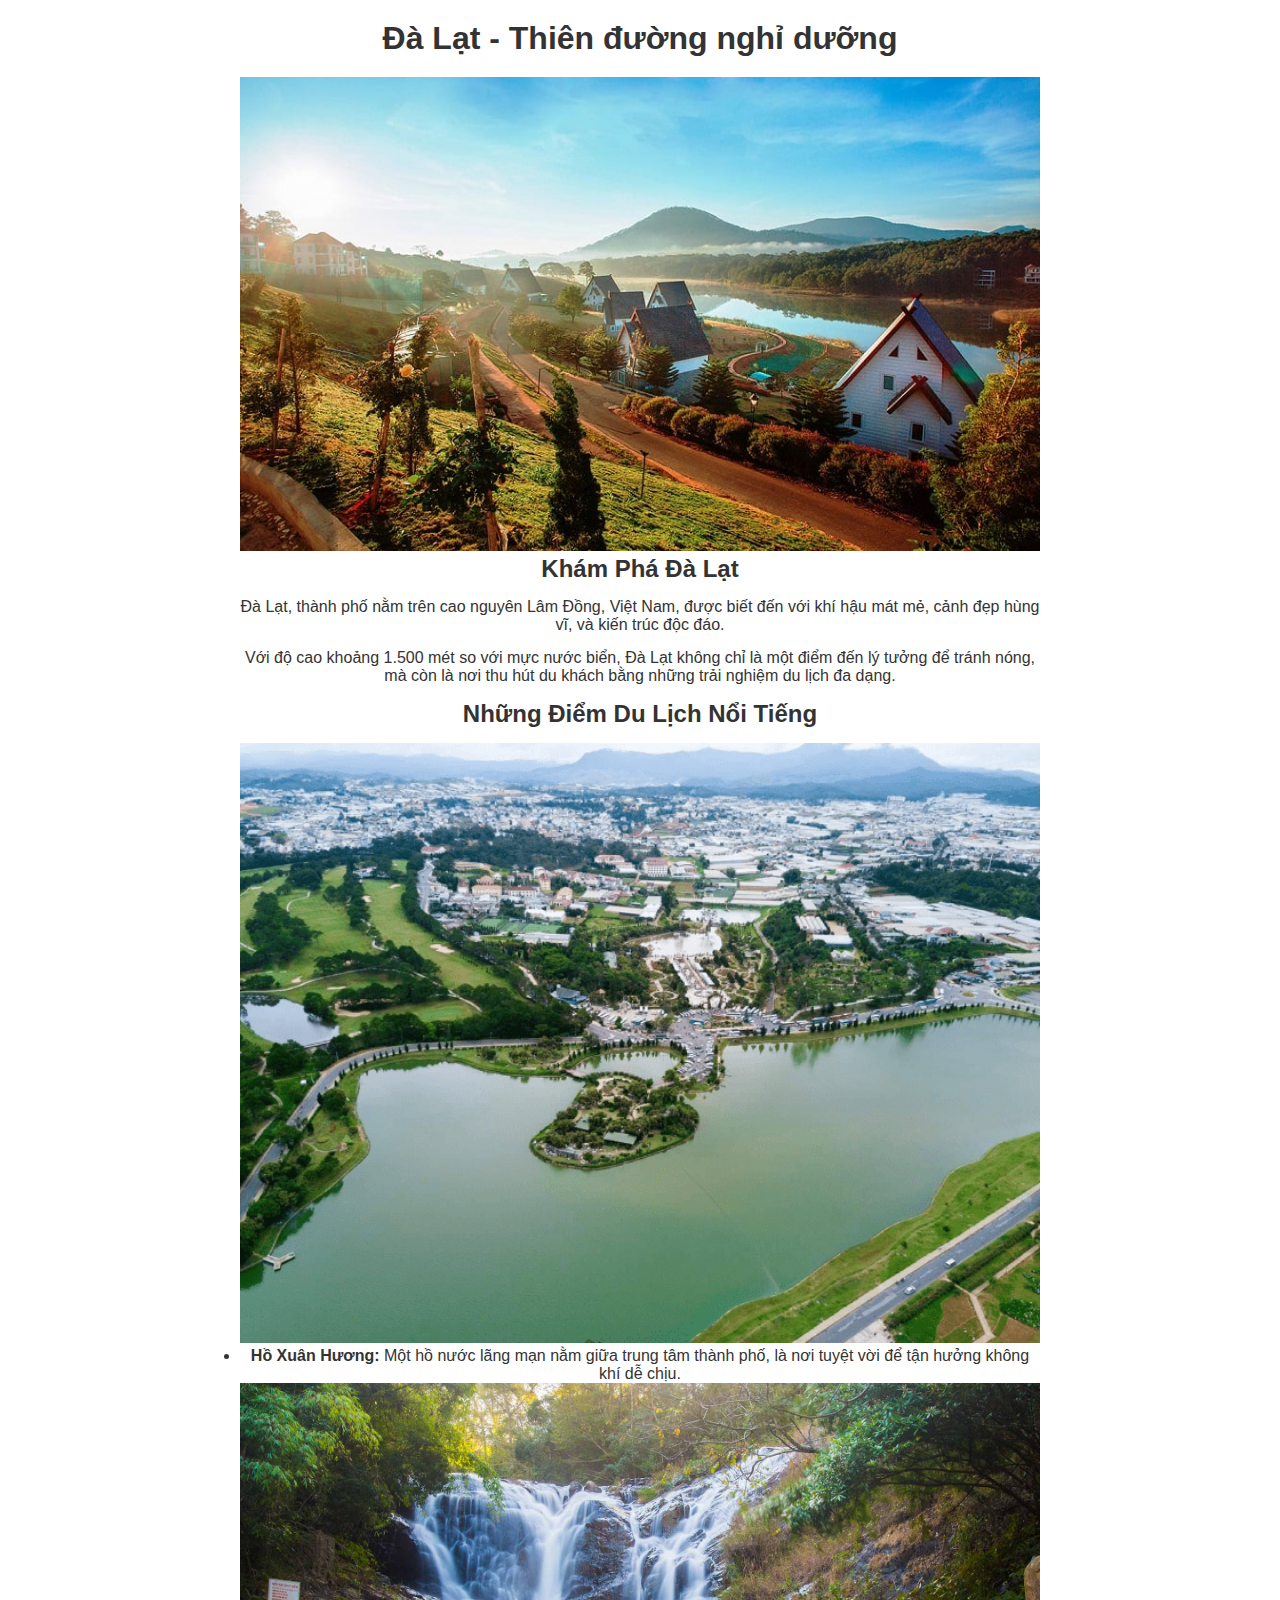
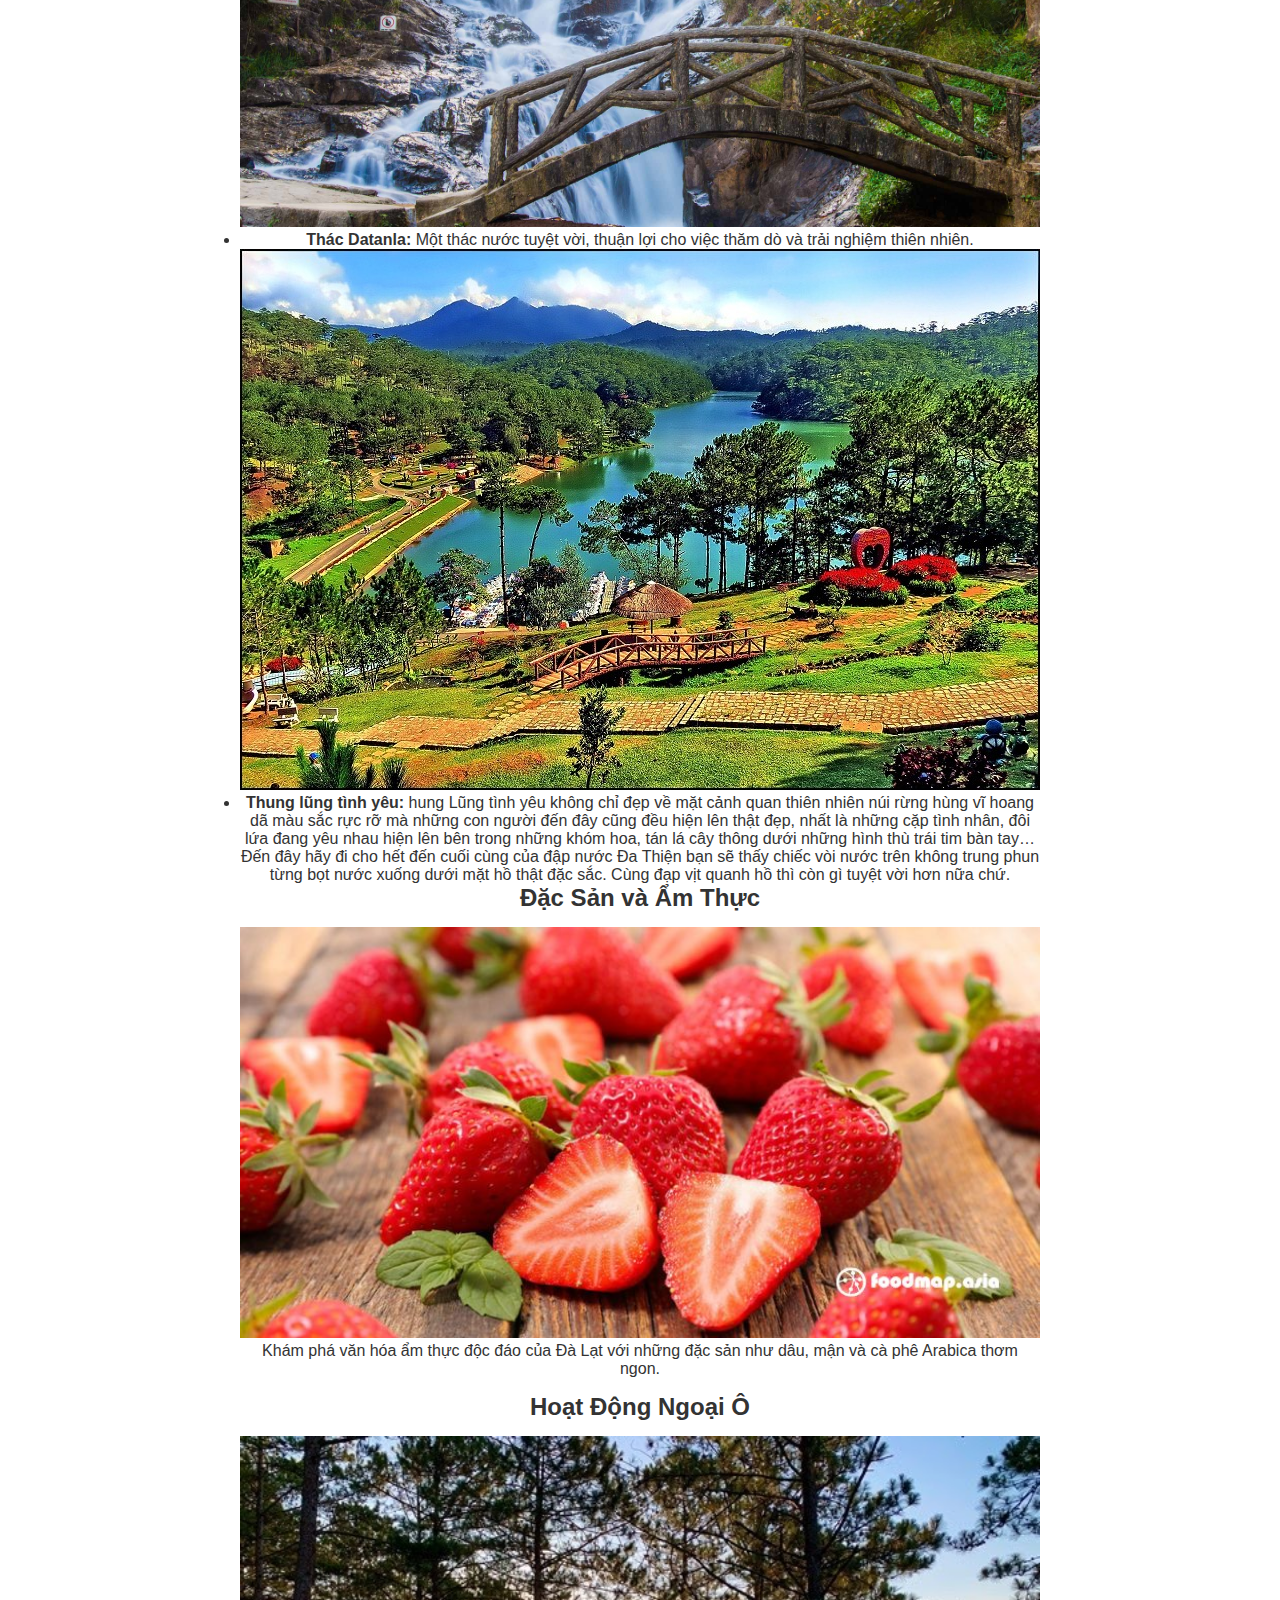
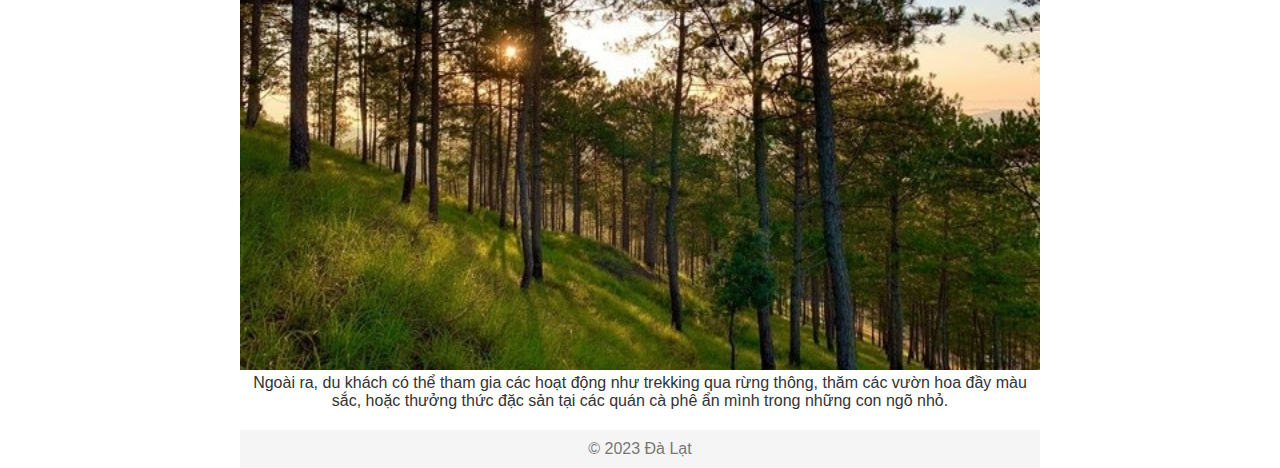
<file: DaLat/dalat.html>
<!DOCTYPE html>
<html lang="vi">

<head>
    <meta charset="UTF-8">
    <meta name="viewport" content="width=device-width, initial-scale=1.0">
    <title>Đà Lạt - Thiên đường nghỉ dưỡng</title>
    <link rel="stylesheet" href="anhDaLat/dalat.css">
</head>

<body>

    <header>
        <h1>Đà Lạt - Thiên đường nghỉ dưỡng</h1>
    </header>

    <section>
        <img src="anhDaLat/dalat1.jpg" alt="Đà Lạt">
        <h2>Khám Phá Đà Lạt</h2>
        <p>Đà Lạt, thành phố nằm trên cao nguyên Lâm Đồng, Việt Nam, được biết đến với khí hậu mát mẻ, cảnh đẹp hùng vĩ, và kiến trúc độc đáo.</p>
        <p>Với độ cao khoảng 1.500 mét so với mực nước biển, Đà Lạt không chỉ là một điểm đến lý tưởng để tránh nóng, mà còn là nơi thu hút du khách bằng những trải nghiệm du lịch đa dạng.</p>

        <h2>Những Điểm Du Lịch Nổi Tiếng</h2>
        <ul>
            <img src="anhDaLat/hoXuanHuong.jpg" alt="Đà Lạt">
            <li><strong>Hồ Xuân Hương:</strong> Một hồ nước lãng mạn nằm giữa trung tâm thành phố, là nơi tuyệt vời để tận hưởng không khí dễ chịu.</li>
            <img src="anhDaLat/thac-datanla-da-lat.jpg" alt="Đà Lạt">
            <li><strong>Thác Datanla:</strong> Một thác nước tuyệt vời, thuận lợi cho việc thăm dò và trải nghiệm thiên nhiên.</li>
            <img src="anhDaLat/thung-lung-vang-3.jpg" alt="Đà Lạt">
            <li><strong>Thung lũng tình yêu:</strong> hung Lũng tình yêu không chỉ đẹp về mặt cảnh quan thiên nhiên núi rừng hùng vĩ hoang dã màu sắc rực rỡ mà những con người đến đây cũng đều hiện lên thật đẹp, nhất là những cặp tình nhân, đôi lứa đang yêu nhau hiện lên bên trong những khóm hoa, tán lá cây thông dưới những hình thù trái tim bàn tay… Đến đây hãy đi cho hết đến cuối cùng của đập nước Đa Thiện bạn sẽ thấy chiếc vòi nước trên không trung phun từng bọt nước xuống dưới mặt hồ thật đặc sắc. Cùng đạp vịt quanh hồ thì còn gì tuyệt vời hơn nữa chứ.</li>
        </ul>
        <h2>Đặc Sản và Ẩm Thực</h2>
        <img src="anhDaLat/dalat2.jpg" alt="Đà Lạt">
        <p>Khám phá văn hóa ẩm thực độc đáo của Đà Lạt với những đặc sản như dâu, mận và cà phê Arabica thơm ngon.</p>
        <h2>Hoạt Động Ngoại Ô</h2>
        <img src="anhDaLat/rungthong.jpg" alt="Đà Lạt">
        <p>Ngoài ra, du khách có thể tham gia các hoạt động như trekking qua rừng thông, thăm các vườn hoa đầy màu sắc, hoặc thưởng thức đặc sản tại các quán cà phê ẩn mình trong những con ngõ nhỏ.</p>

    </section>

    <footer>
        <p>&copy; 2023 Đà Lạt</p>
    </footer>

</body>

</html>
</file>
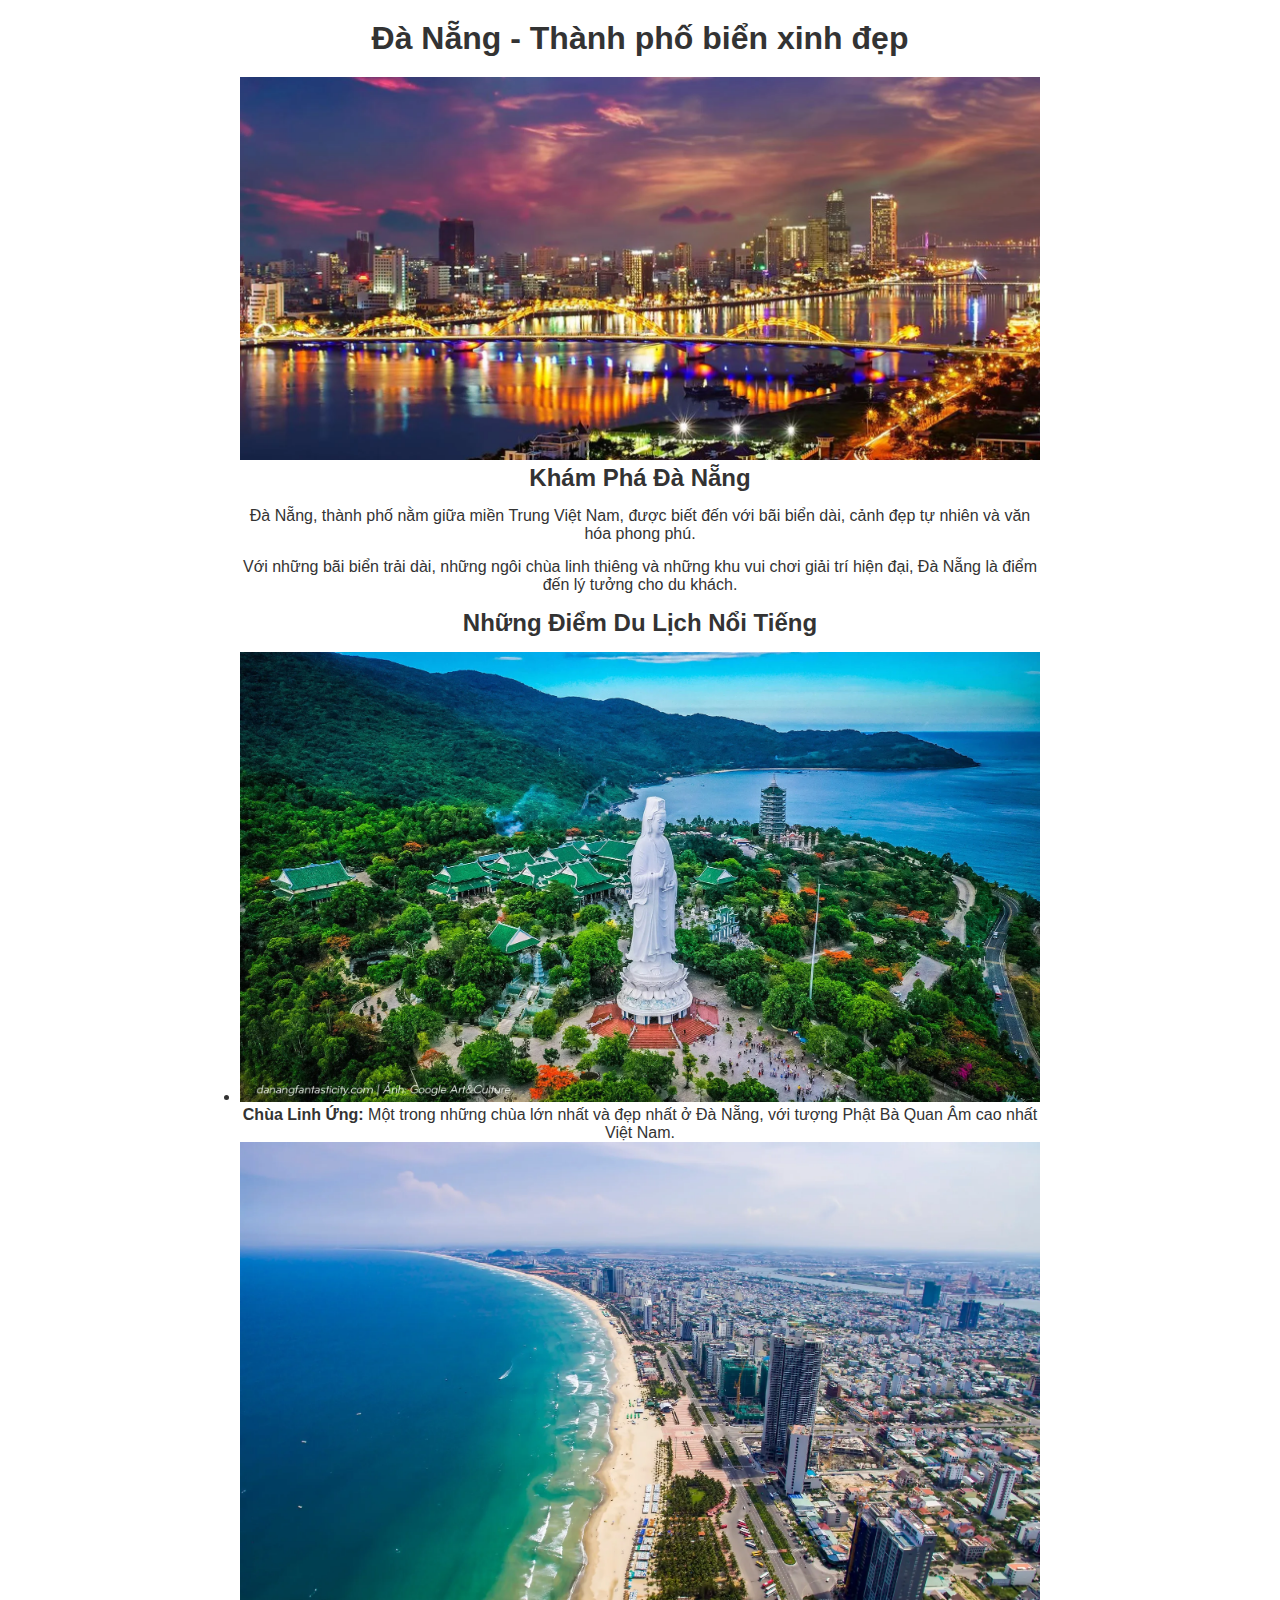
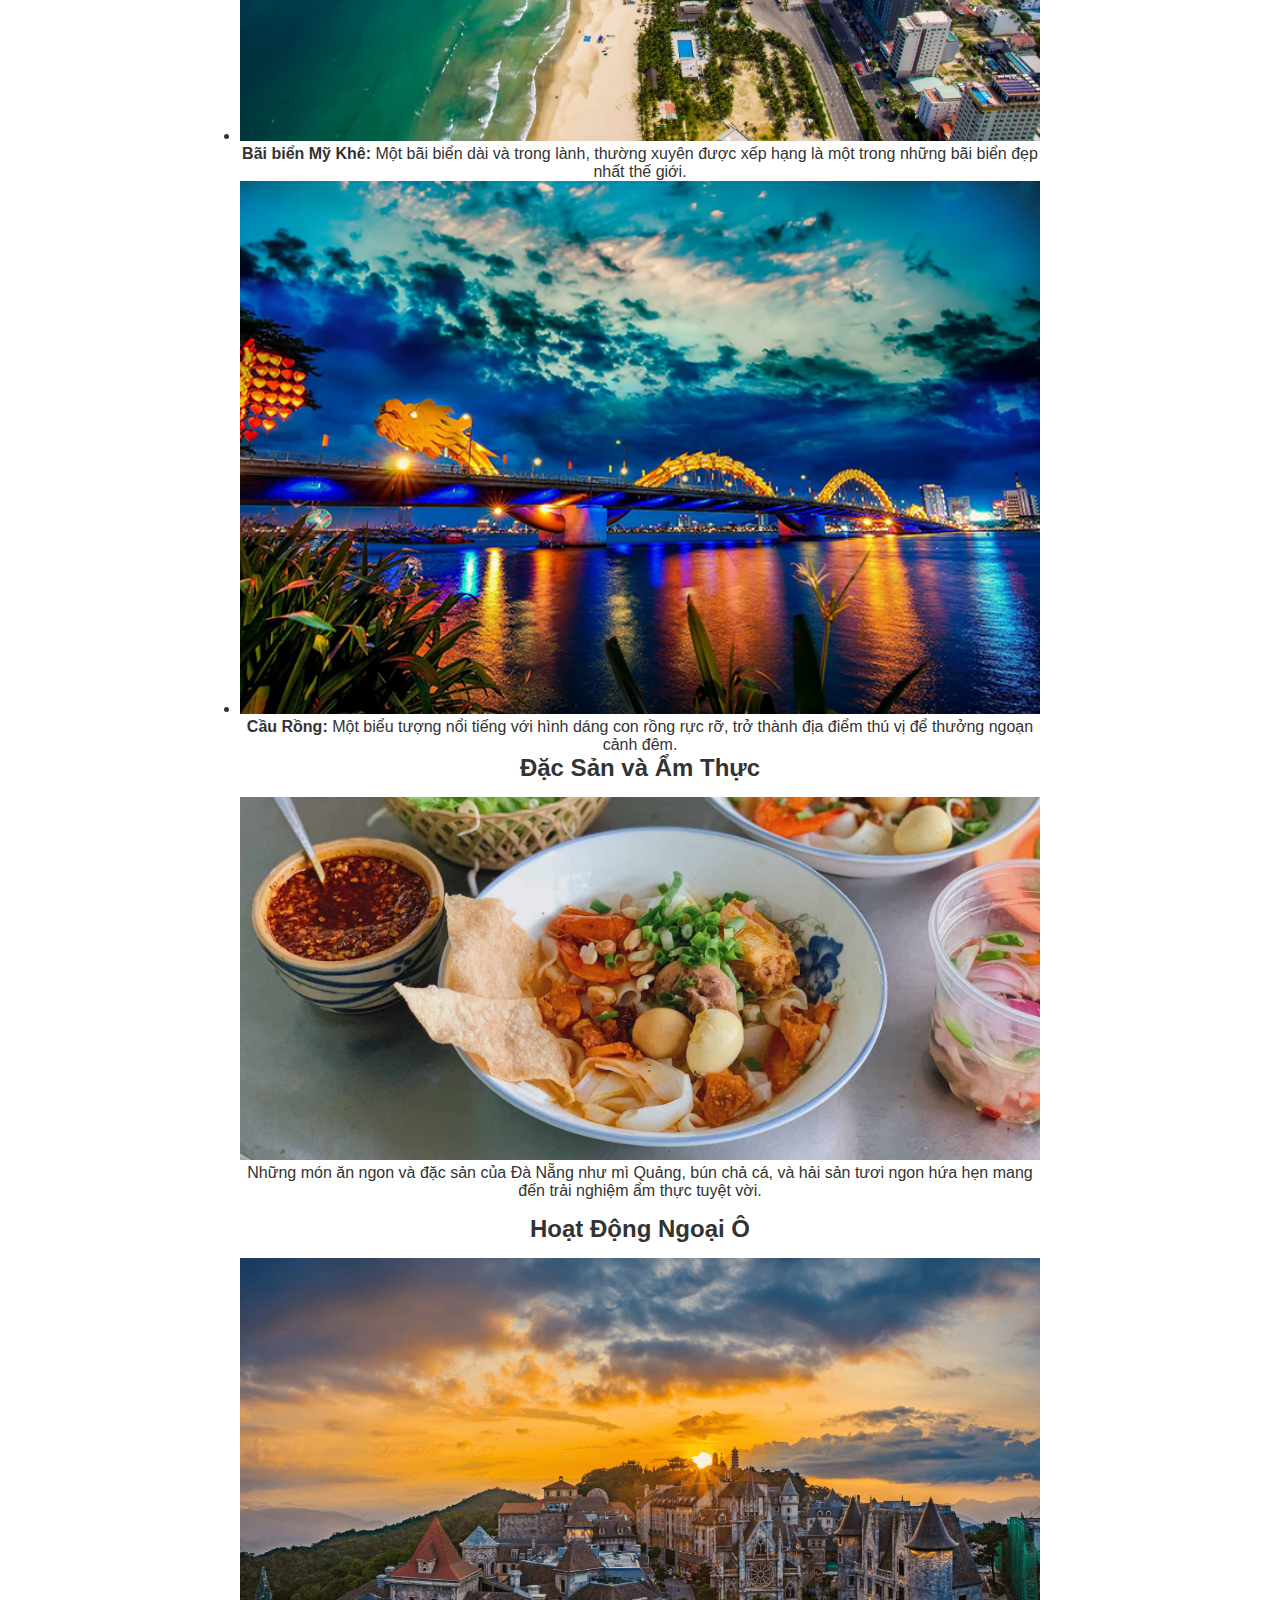
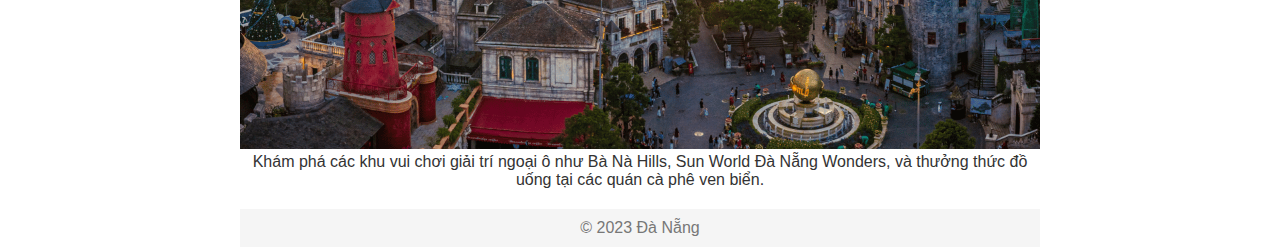
<file: DaNang/DaNang.html>
<!DOCTYPE html>
<html lang="vi">

<head>
    <meta charset="UTF-8">
    <meta name="viewport" content="width=device-width, initial-scale=1.0">
    <title>Đà Nẵng - Thành phố biển xinh đẹp</title>
    <link rel="stylesheet" href="anhDaNang/DaNang.css">
</head>

<body>

    <header>
        <h1>Đà Nẵng - Thành phố biển xinh đẹp</h1>
    </header>

    <section>
        <img src="anhDaNang/danang1.jpg" alt="Đà Nẵng">
        <h2>Khám Phá Đà Nẵng</h2>
        <p>Đà Nẵng, thành phố nằm giữa miền Trung Việt Nam, được biết đến với bãi biển dài, cảnh đẹp tự nhiên và văn hóa phong phú.</p>
        <p>Với những bãi biển trải dài, những ngôi chùa linh thiêng và những khu vui chơi giải trí hiện đại, Đà Nẵng là điểm đến lý tưởng cho du khách.</p>

        <h2>Những Điểm Du Lịch Nổi Tiếng</h2>
        <ul>
            <li><img src="anhDaNang/danang2.jpg" alt="Đà Nẵng"><strong>Chùa Linh Ứng:</strong> Một trong những chùa lớn nhất và đẹp nhất ở Đà Nẵng, với tượng Phật Bà Quan Âm cao nhất Việt Nam.</li>
            <li><img src="anhDaNang/danang3.jpg" alt="Đà Nẵng"><strong>Bãi biển Mỹ Khê:</strong> Một bãi biển dài và trong lành, thường xuyên được xếp hạng là một trong những bãi biển đẹp nhất thế giới.</li>
            <li><img src="anhDaNang/danang4.jpg" alt="Đà Nẵng"><strong>Cầu Rồng:</strong> Một biểu tượng nổi tiếng với hình dáng con rồng rực rỡ, trở thành địa điểm thú vị để thưởng ngoạn cảnh đêm.</li>
        </ul>
        <h2>Đặc Sản và Ẩm Thực</h2>
        <img src="anhDaNang/danang5.jpg" alt="Đà Nẵng">
        <p>Những món ăn ngon và đặc sản của Đà Nẵng như mì Quảng, bún chả cá, và hải sản tươi ngon hứa hẹn mang đến trải nghiệm ẩm thực tuyệt vời.</p>
        <h2>Hoạt Động Ngoại Ô</h2>
        <img src="anhDaNang/danang6.jpg" alt="Đà Nẵng">
        <p>Khám phá các khu vui chơi giải trí ngoại ô như Bà Nà Hills, Sun World Đà Nẵng Wonders, và thưởng thức đồ uống tại các quán cà phê ven biển.</p>

    </section>

    <footer>
        <p>&copy; 2023 Đà Nẵng</p>
    </footer>

</body>

</html>
</file>
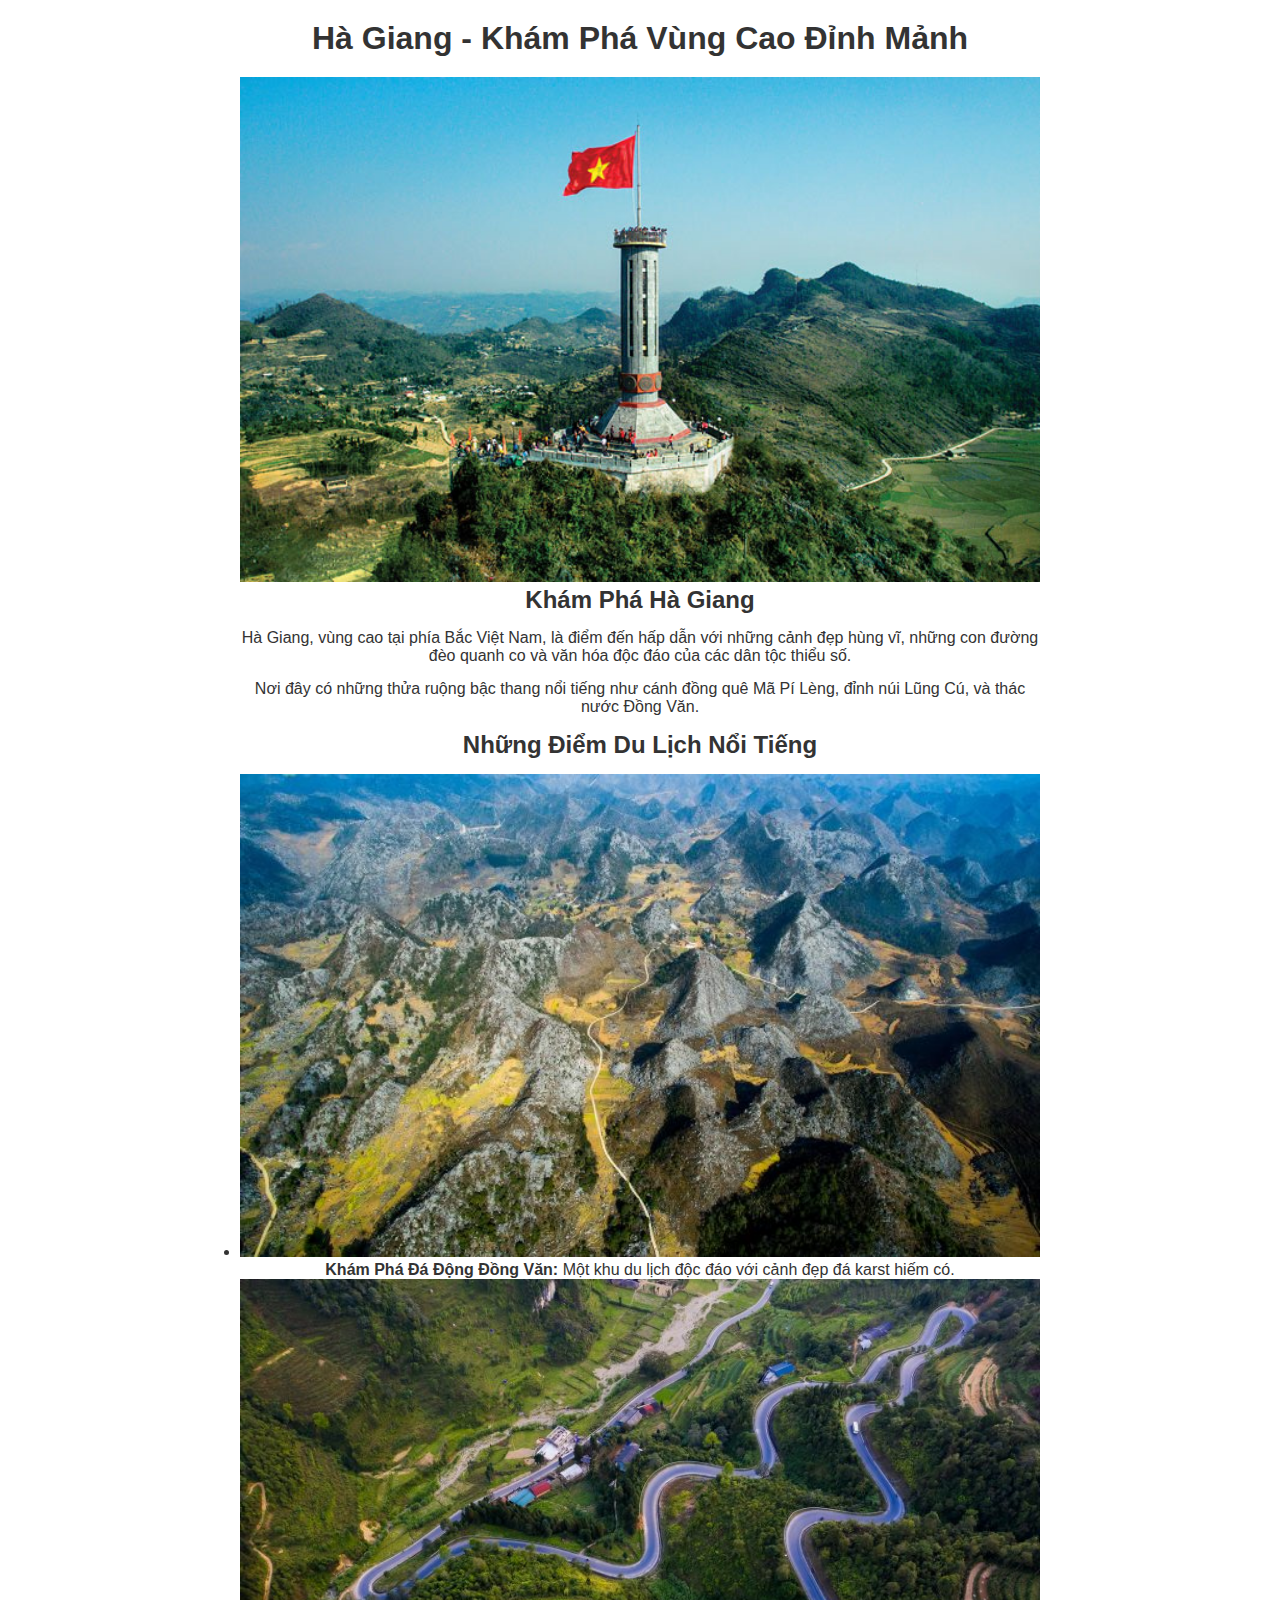
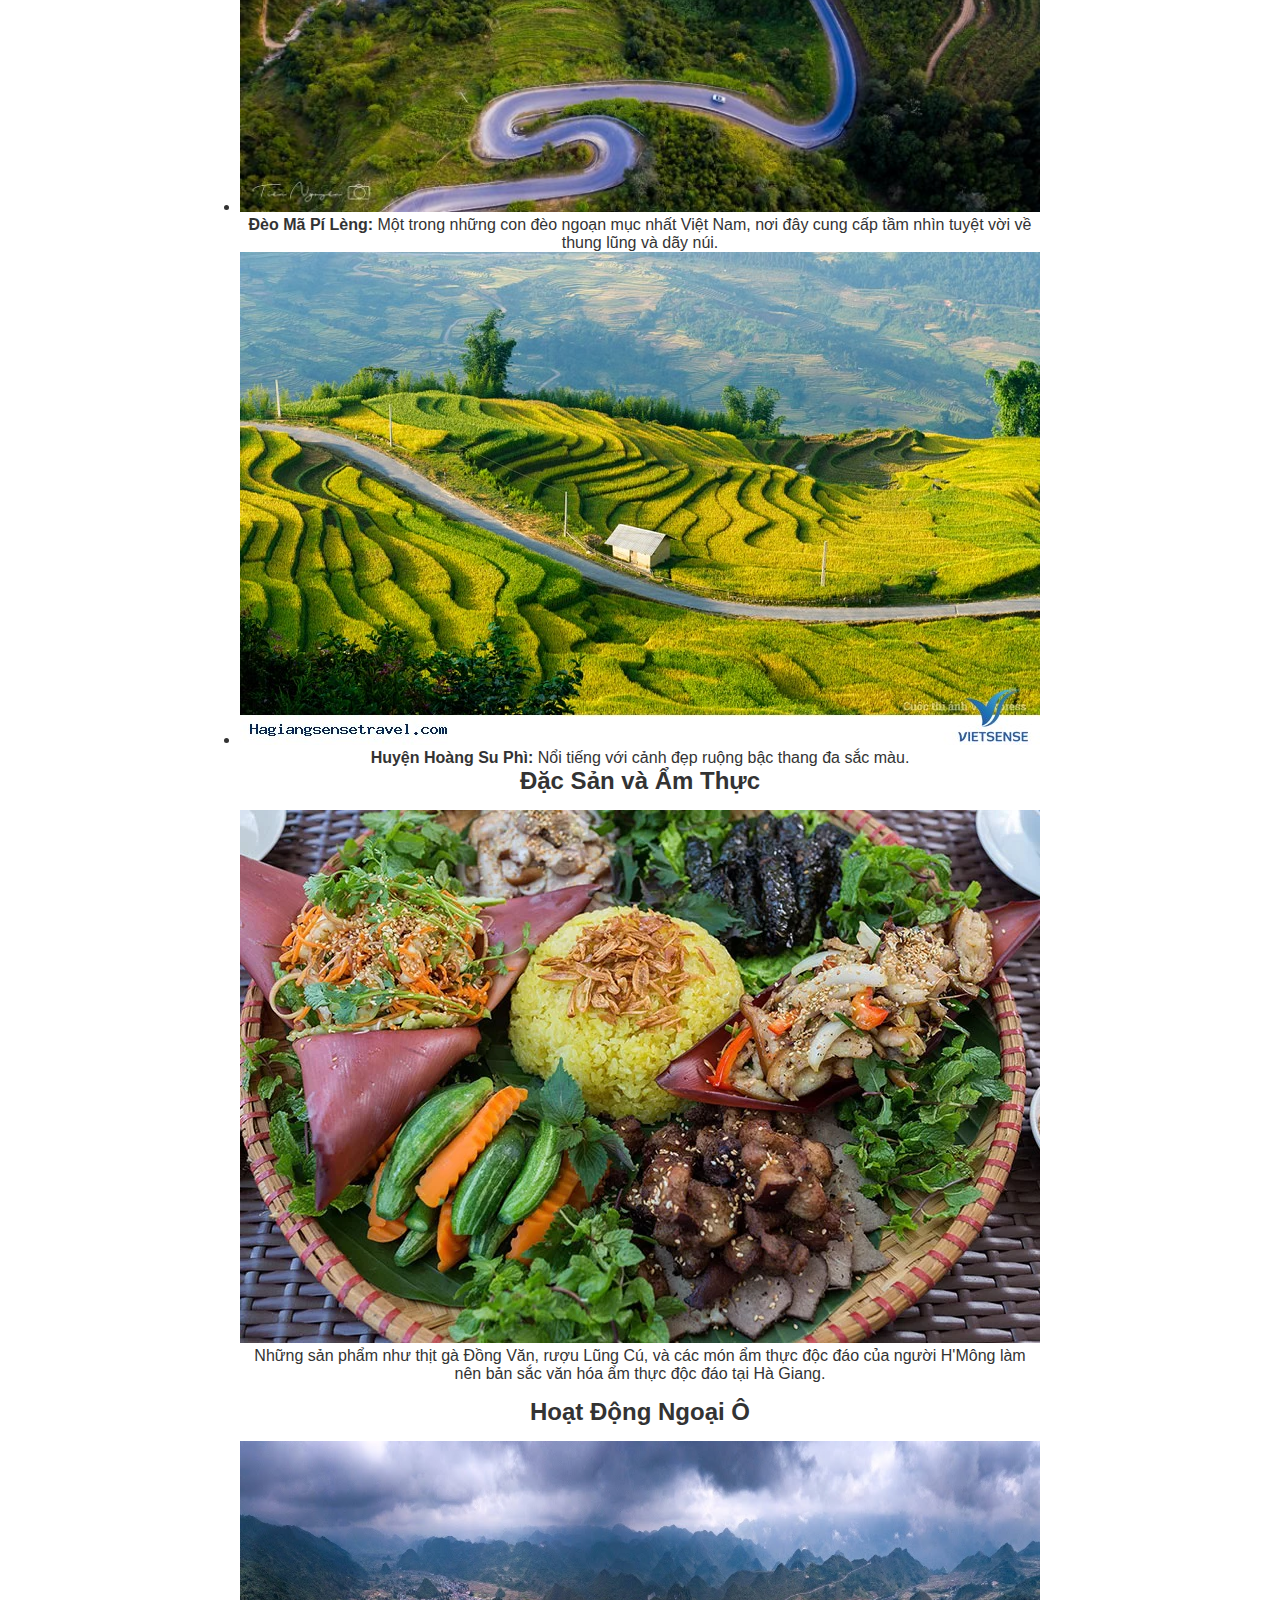
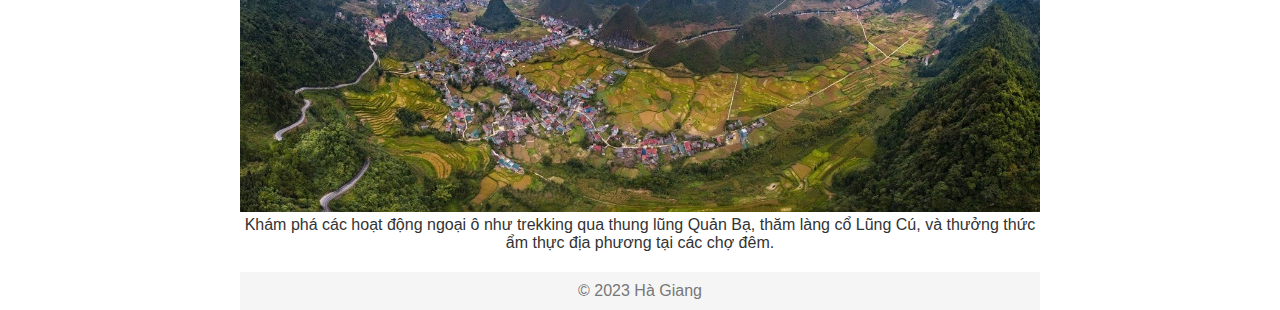
<file: HaGiang/HaGiang.html>
<!DOCTYPE html>
<html lang="vi">

<head>
    <meta charset="UTF-8">
    <meta name="viewport" content="width=device-width, initial-scale=1.0">
    <title>Hà Giang - Khám Phá Vùng Cao Đỉnh Mảnh</title>
    <link rel="stylesheet" href="anhHaGiang/HaGiang.css">
</head>

<body>

    <header>
        <h1>Hà Giang - Khám Phá Vùng Cao Đỉnh Mảnh</h1>
    </header>

    <section>
        <img src="anhHaGiang/hg1.jpg" alt="Hà Giang">
        <h2>Khám Phá Hà Giang</h2>
        <p>Hà Giang, vùng cao tại phía Bắc Việt Nam, là điểm đến hấp dẫn với những cảnh đẹp hùng vĩ, những con đường đèo quanh co và văn hóa độc đáo của các dân tộc thiểu số.</p>
        <p>Nơi đây có những thửa ruộng bậc thang nổi tiếng như cánh đồng quê Mã Pí Lèng, đỉnh núi Lũng Cú, và thác nước Đồng Văn.</p>

        <h2>Những Điểm Du Lịch Nổi Tiếng</h2>
        <ul>
            <li><img src="anhHaGiang/hg2.jpg" alt="Hà Giang"><strong>Khám Phá Đá Động Đồng Văn:</strong> Một khu du lịch độc đáo với cảnh đẹp đá karst hiếm có.</li>
            <li><img src="anhHaGiang/hg3.jpg" alt="Hà Giang"><strong>Đèo Mã Pí Lèng:</strong> Một trong những con đèo ngoạn mục nhất Việt Nam, nơi đây cung cấp tầm nhìn tuyệt vời về thung lũng và dãy núi.</li>
            <li><img src="anhHaGiang/hg4.jpg" alt="Hà Giang"><strong>Huyện Hoàng Su Phì:</strong> Nổi tiếng với cảnh đẹp ruộng bậc thang đa sắc màu.</li>
        </ul>
        <h2>Đặc Sản và Ẩm Thực</h2>
        <img src="anhHaGiang/hg5.jpg" alt="Hà Giang">
        <p>Những sản phẩm như thịt gà Đồng Văn, rượu Lũng Cú, và các món ẩm thực độc đáo của người H'Mông làm nên bản sắc văn hóa ẩm thực độc đáo tại Hà Giang.</p>
        <h2>Hoạt Động Ngoại Ô</h2>
        <img src="anhHaGiang/hg6.jpg" alt="Hà Giang">
        <p>Khám phá các hoạt động ngoại ô như trekking qua thung lũng Quản Bạ, thăm làng cổ Lũng Cú, và thưởng thức ẩm thực địa phương tại các chợ đêm.</p>

    </section>

    <footer>
        <p>&copy; 2023 Hà Giang</p>
    </footer>

</body>

</html>
</file>
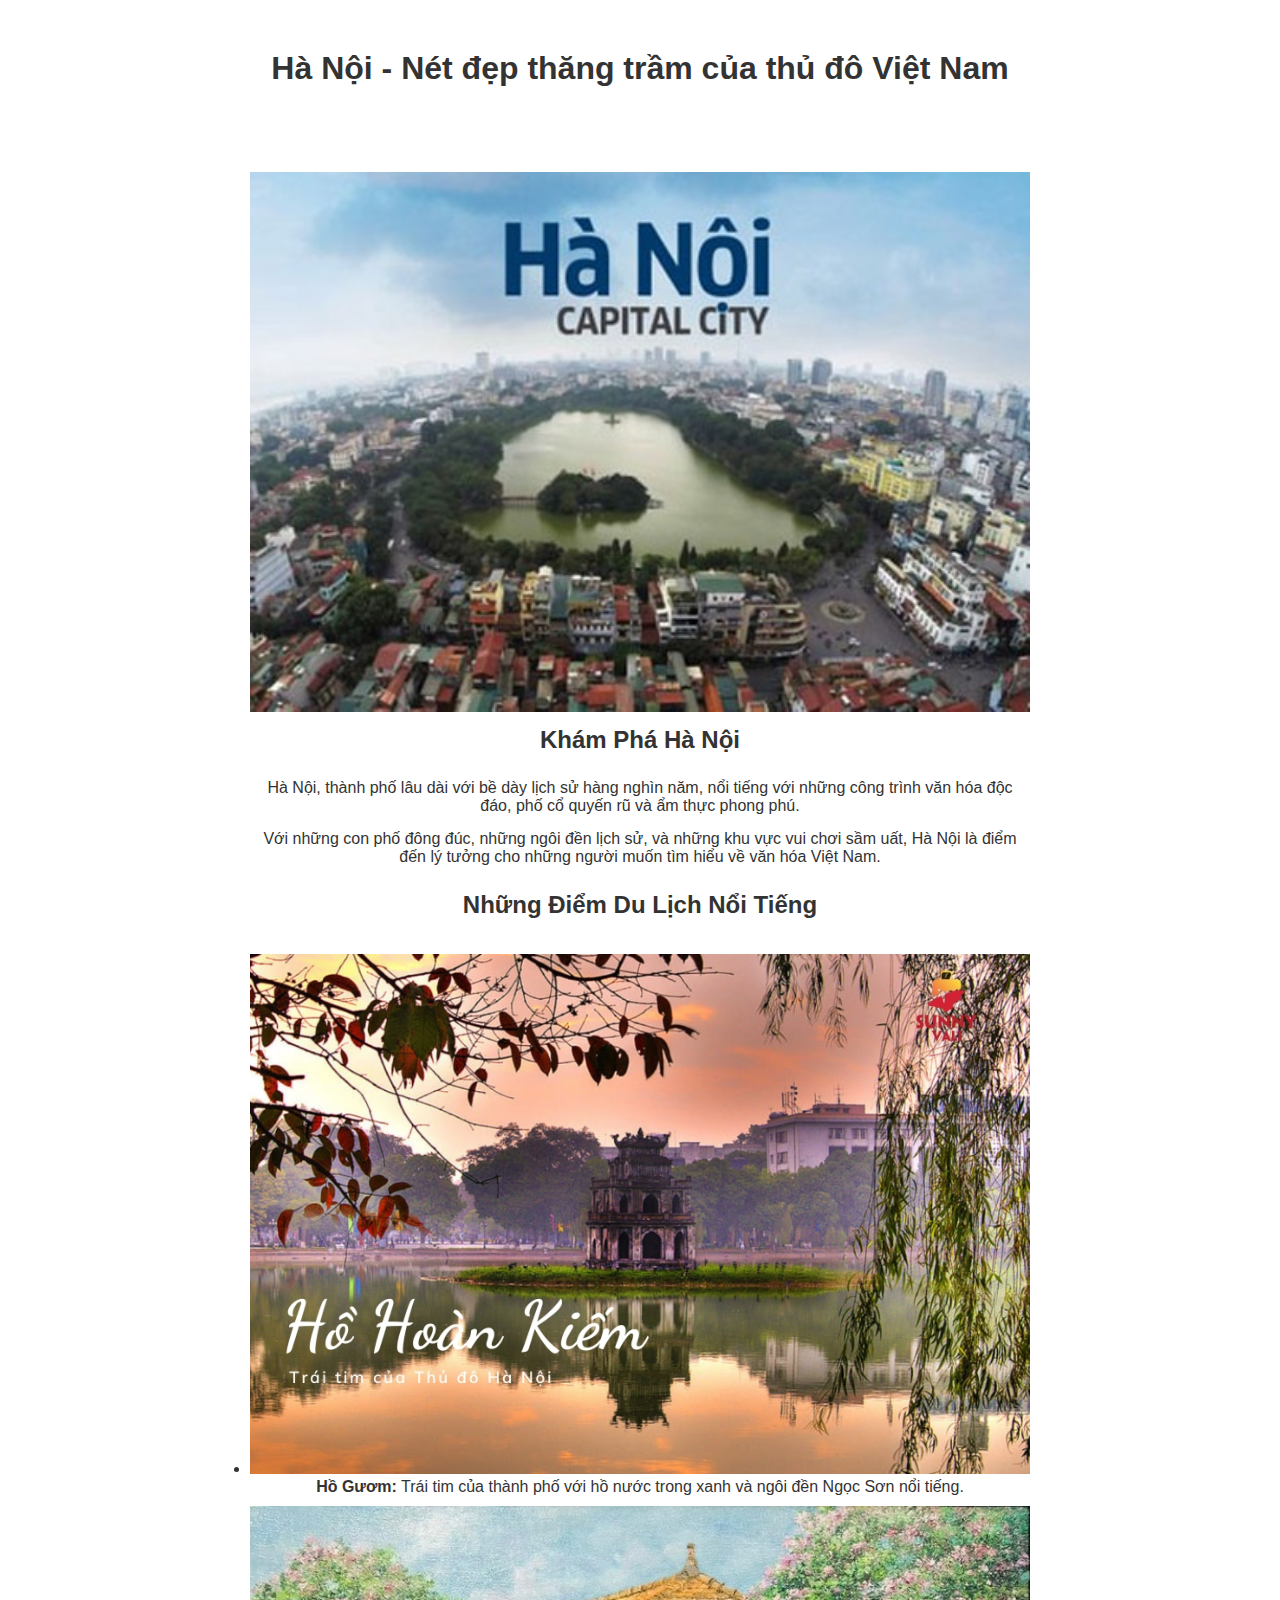
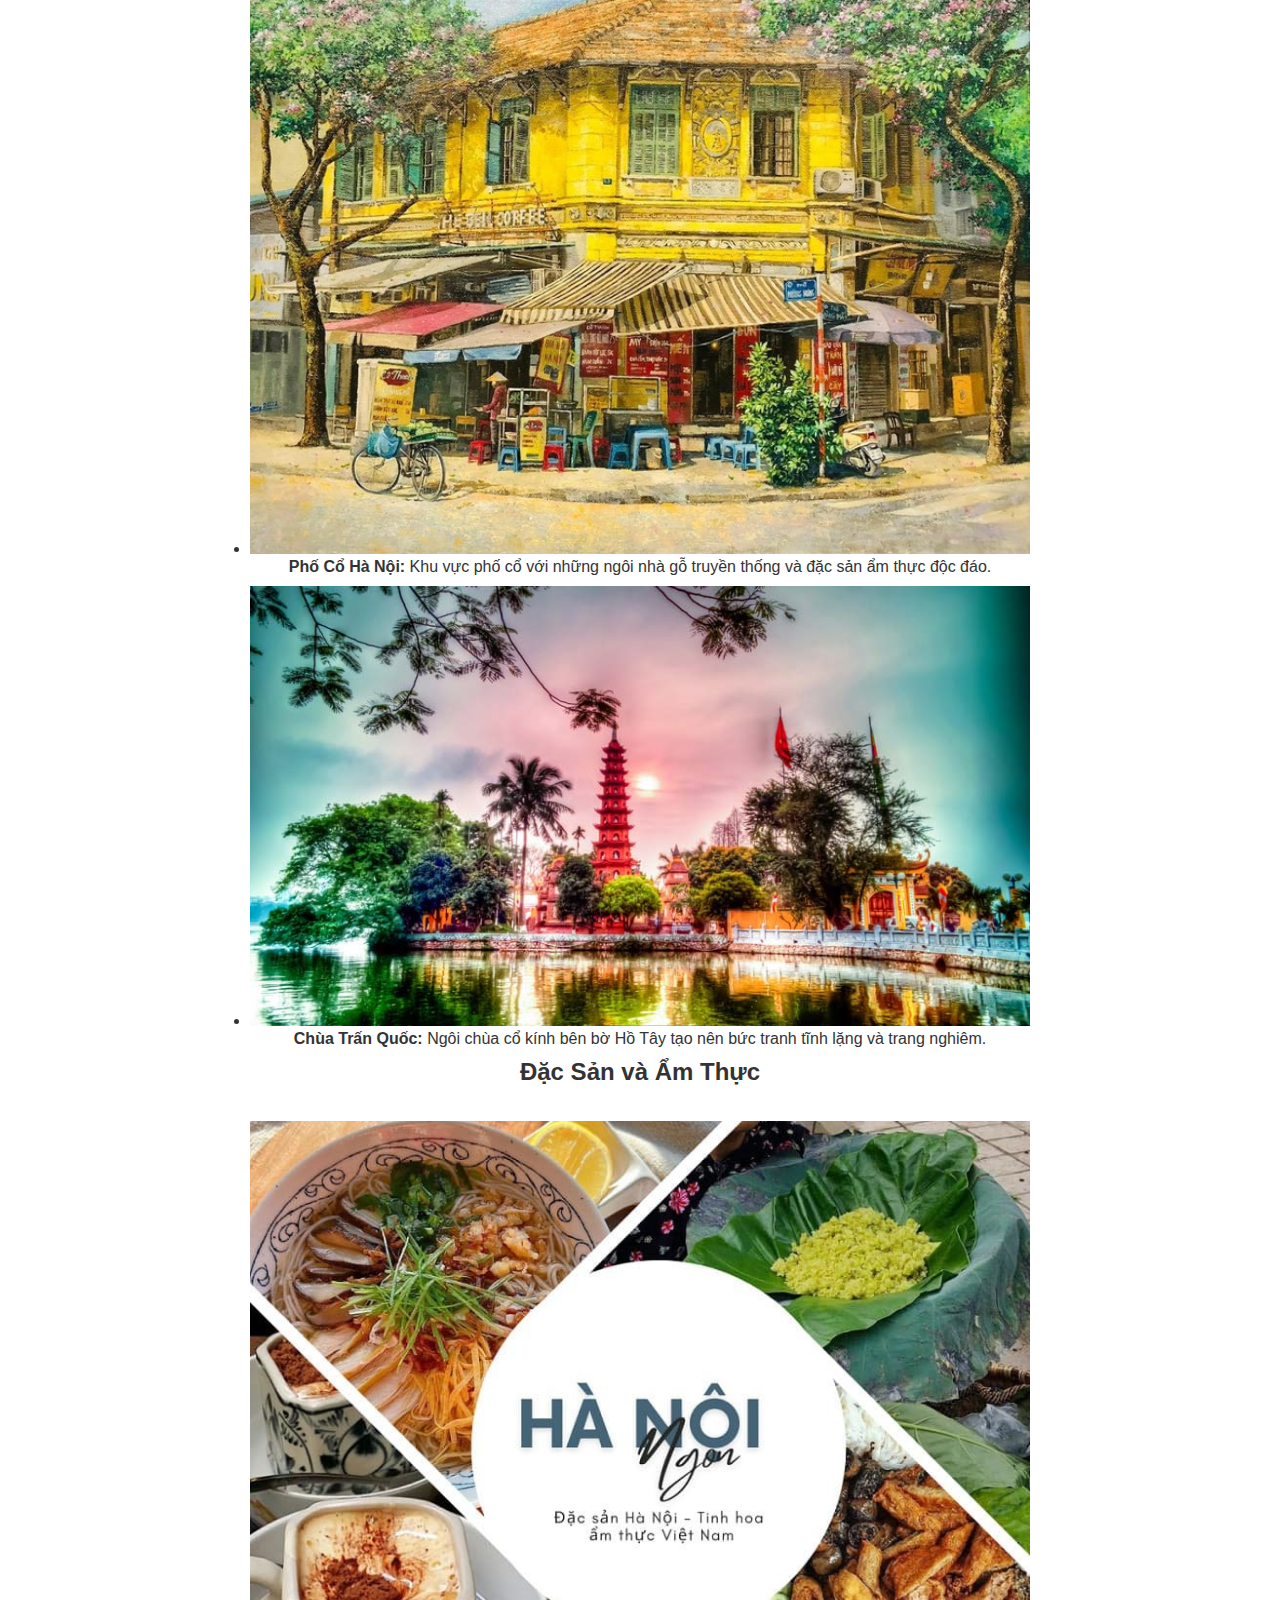
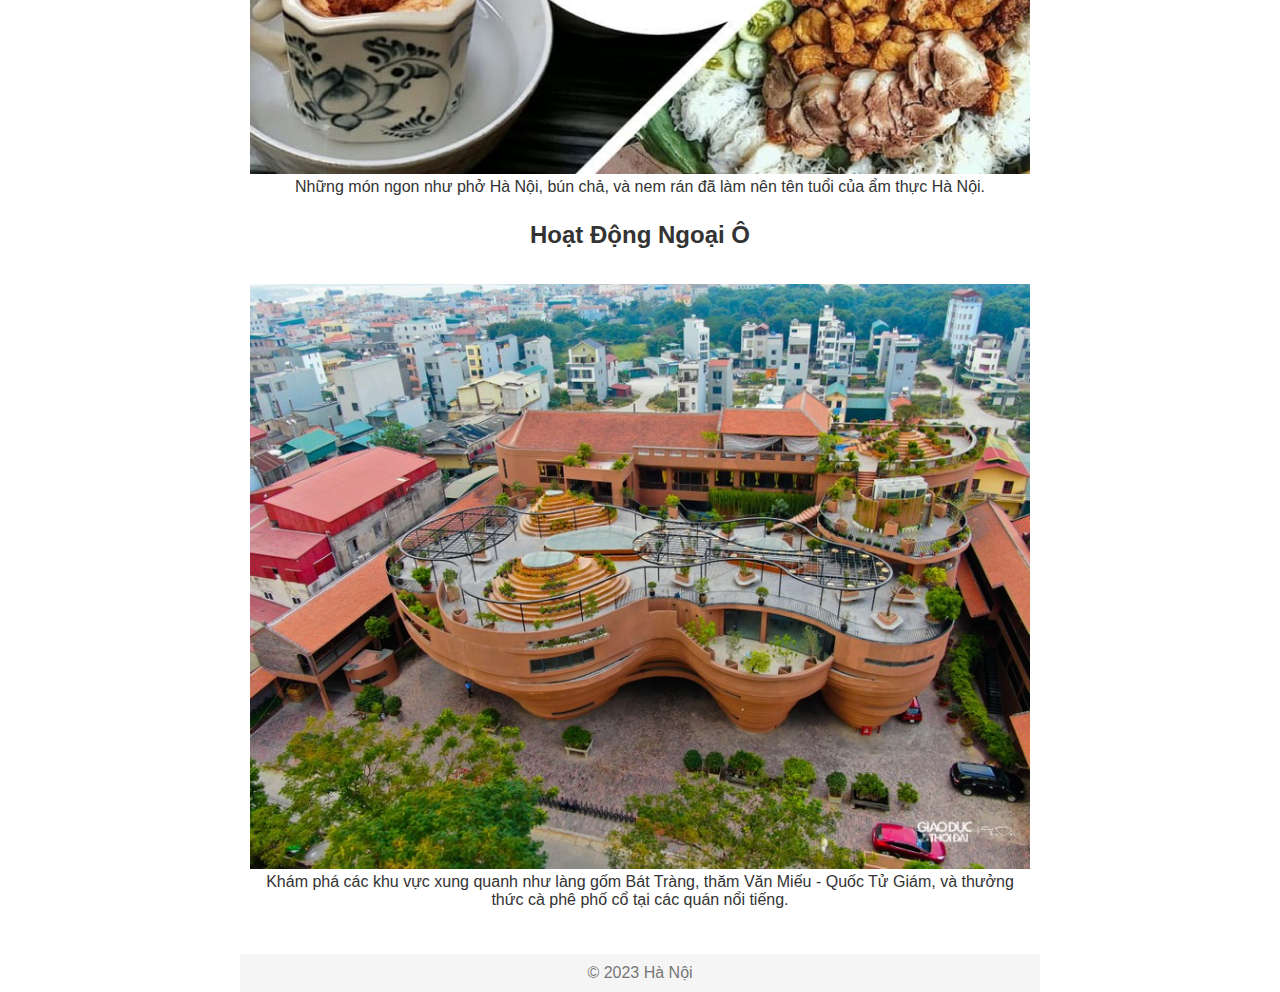
<file: HaNoi/HaNoi.html>
<!DOCTYPE html>
<html lang="vi">

<head>
    <meta charset="UTF-8">
    <meta name="viewport" content="width=device-width, initial-scale=1.0">
    <title>Hà Nội - Thủ đô nghìn năm văn hiến</title>
    <link rel="stylesheet" href="haNoi/haNoi.css">
</head>

<body>

    <header>
        <h1>Hà Nội - Nét đẹp thăng trầm của thủ đô Việt Nam</h1>
    </header>

    <section>
        <img src="haNoi/1.jpg" alt="Hà Nội">
        <h2>Khám Phá Hà Nội</h2>
        <p>Hà Nội, thành phố lâu dài với bề dày lịch sử hàng nghìn năm, nổi tiếng với những công trình văn hóa độc đáo, phố cổ quyến rũ và ẩm thực phong phú.</p>
        <p>Với những con phố đông đúc, những ngôi đền lịch sử, và những khu vực vui chơi sầm uất, Hà Nội là điểm đến lý tưởng cho những người muốn tìm hiểu về văn hóa Việt Nam.</p>

        <h2>Những Điểm Du Lịch Nổi Tiếng</h2>
        <ul>
            <li><img src="haNoi/2.jpg" alt="Hà Nội"><strong>Hồ Gươm:</strong> Trái tim của thành phố với hồ nước trong xanh và ngôi đền Ngọc Sơn nổi tiếng.</li>
            <li><img src="haNoi/3.jpg" alt="Hà Nội"><strong>Phố Cổ Hà Nội:</strong> Khu vực phố cổ với những ngôi nhà gỗ truyền thống và đặc sản ẩm thực độc đáo.</li>
            <li><img src="haNoi/4.jpg" alt="Hà Nội"><strong>Chùa Trấn Quốc:</strong> Ngôi chùa cổ kính bên bờ Hồ Tây tạo nên bức tranh tĩnh lặng và trang nghiêm.</li>
        </ul>
        <h2>Đặc Sản và Ẩm Thực</h2>
        <img src="haNoi/5.jpg" alt="Hà Nội">
        <p>Những món ngon như phở Hà Nội, bún chả, và nem rán đã làm nên tên tuổi của ẩm thực Hà Nội.</p>
        <h2>Hoạt Động Ngoại Ô</h2>
        <img src="haNoi/6.jpg" alt="Hà Nội">
        <p>Khám phá các khu vực xung quanh như làng gốm Bát Tràng, thăm Văn Miếu - Quốc Tử Giám, và thưởng thức cà phê phố cổ tại các quán nổi tiếng.</p>

    </section>

    <footer>
        <p>&copy; 2023 Hà Nội</p>
    </footer>

</body>

</html>
</file>
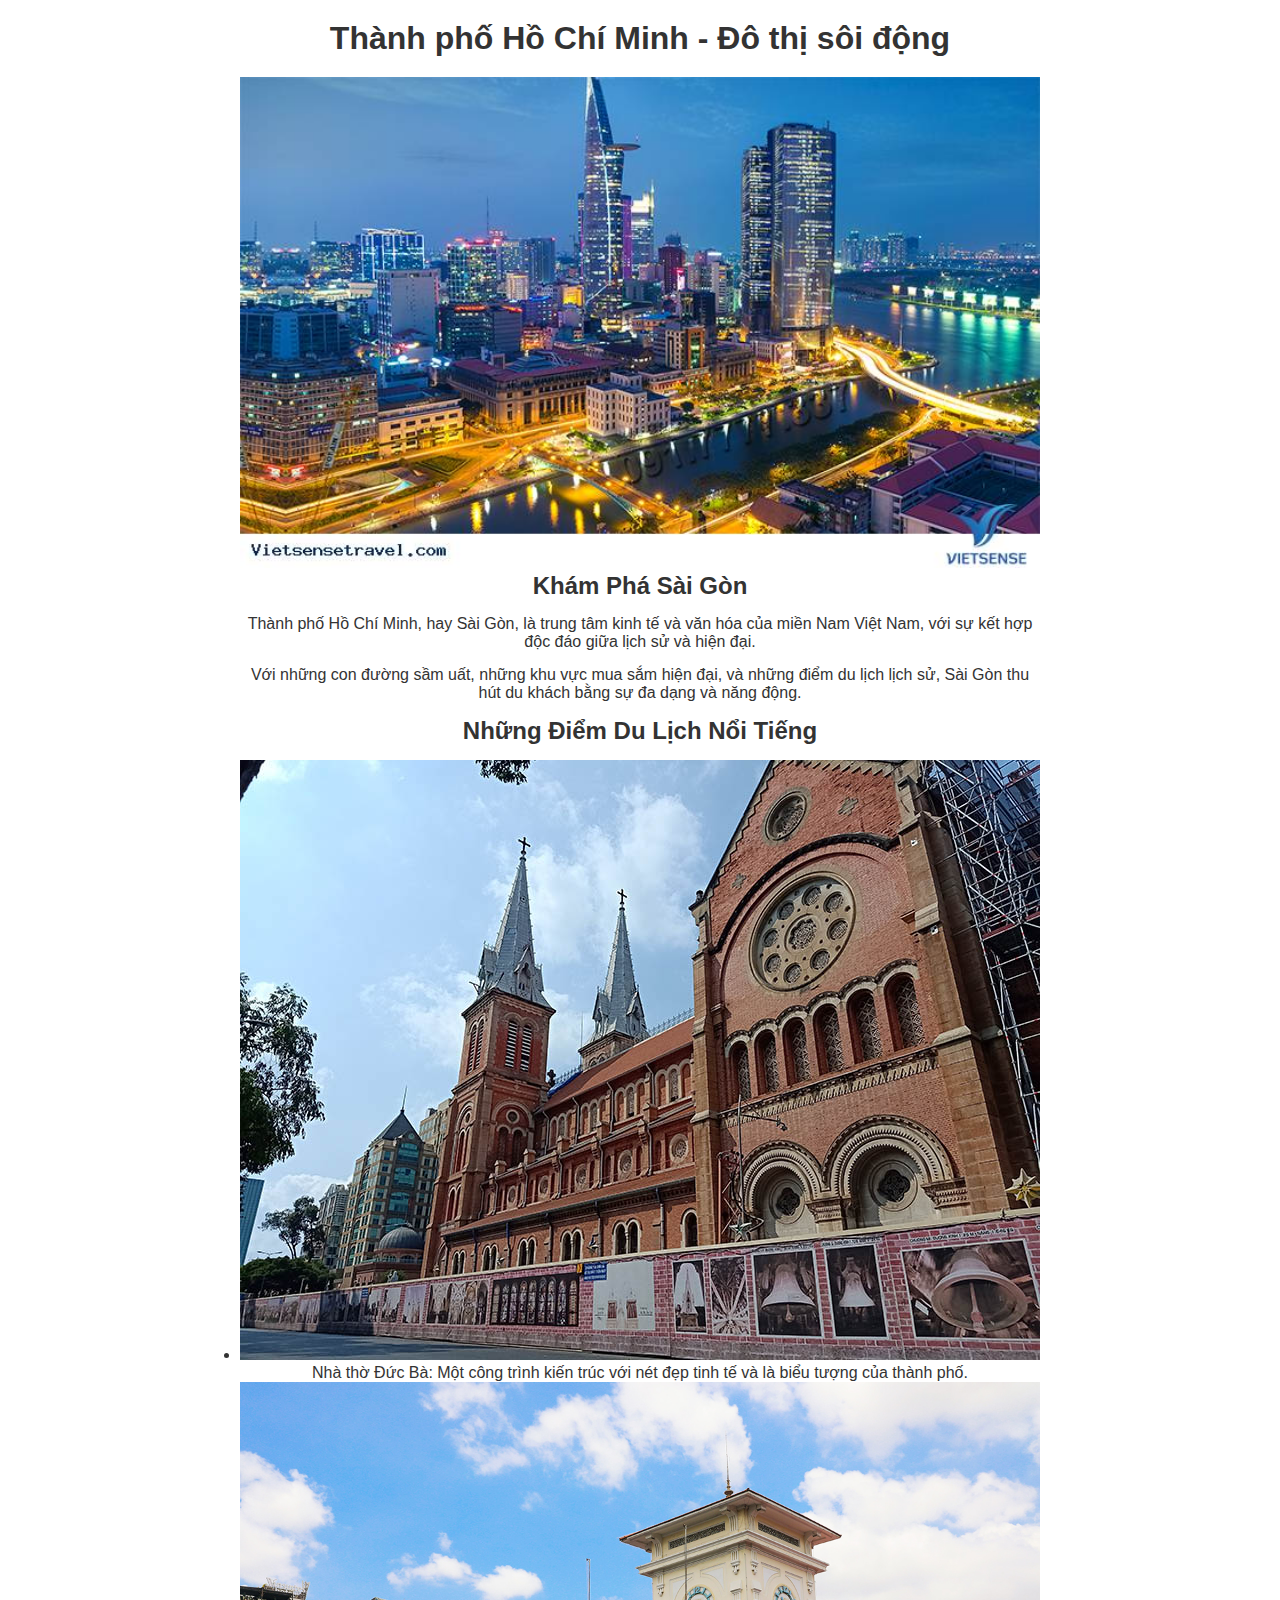
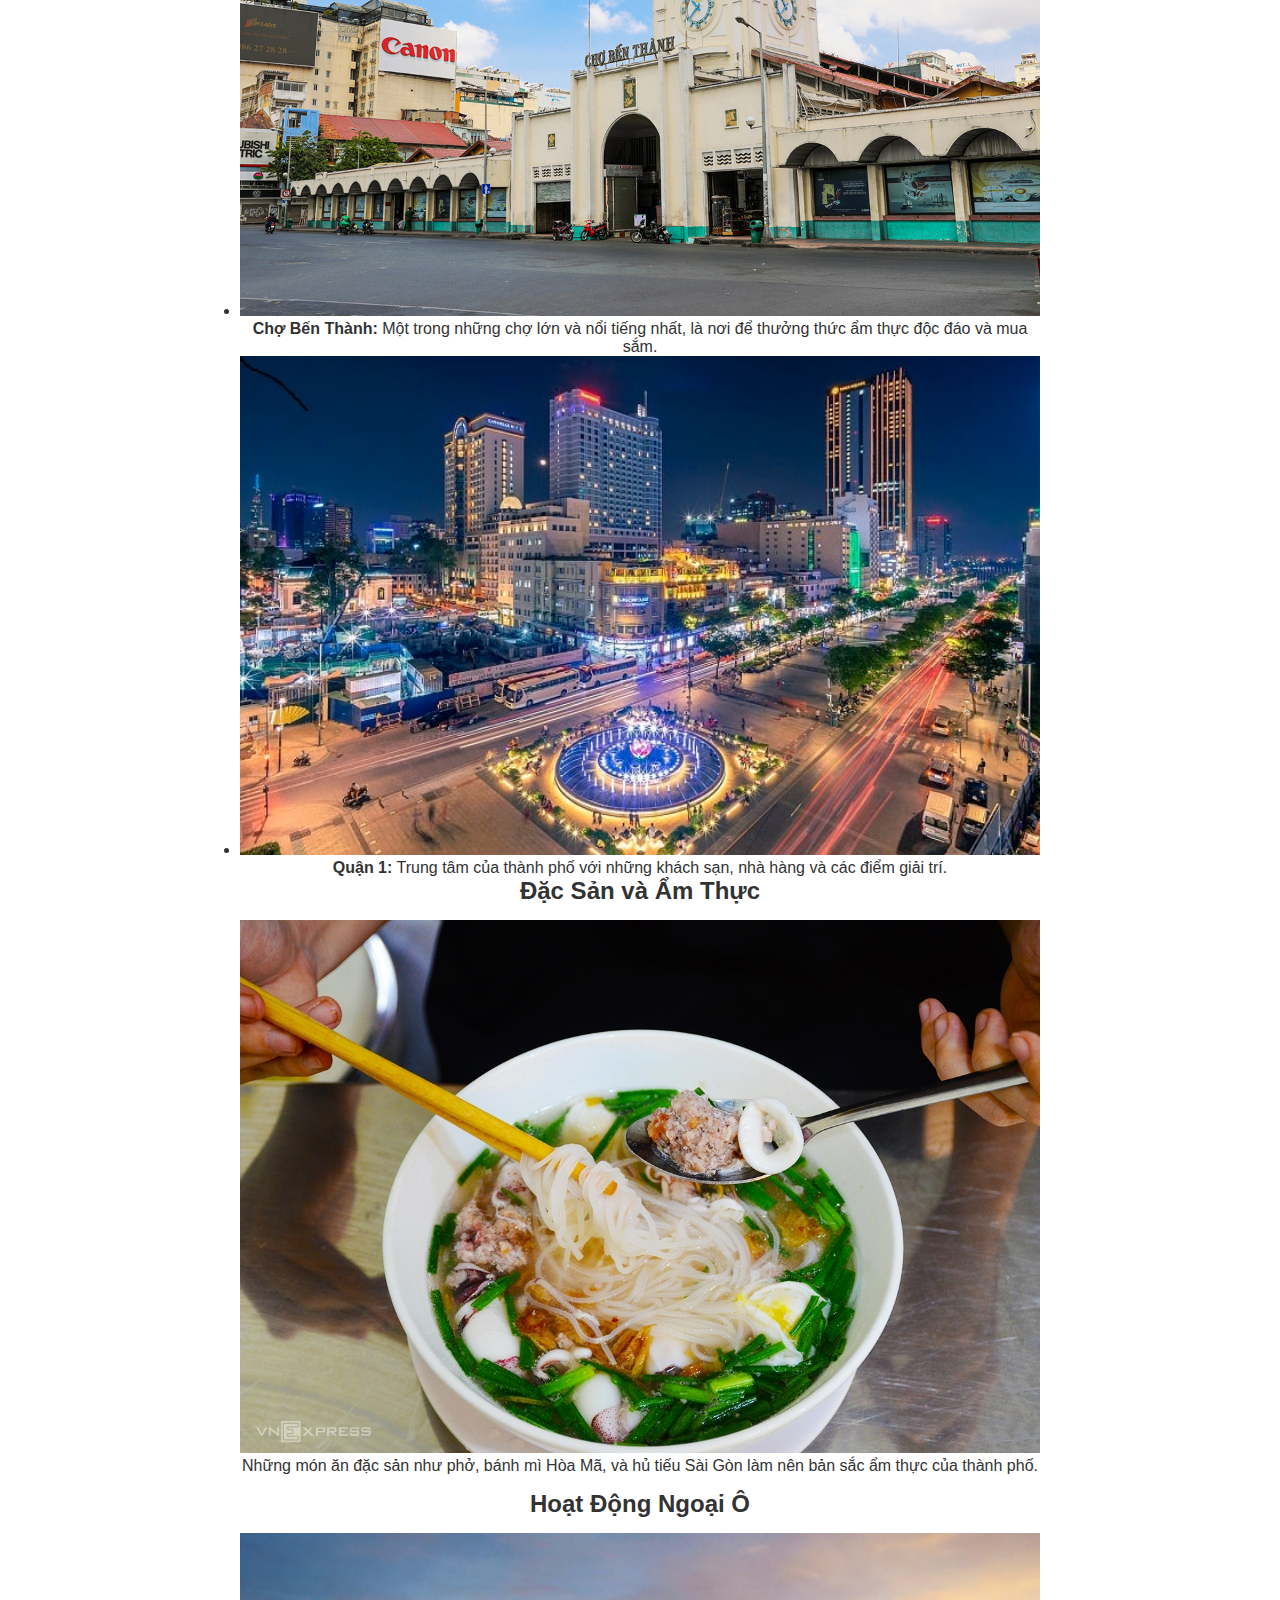
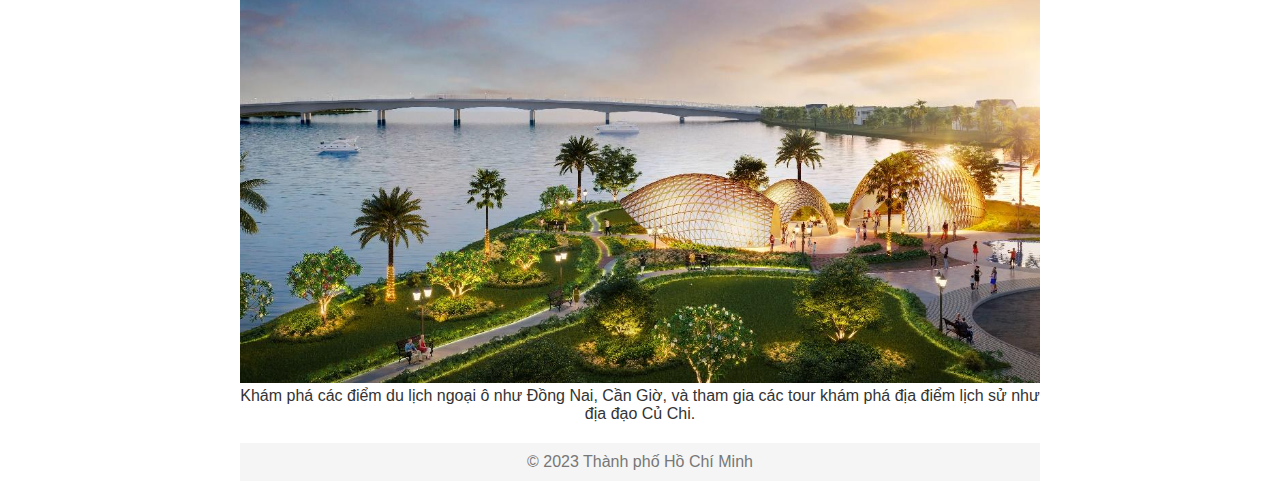
<file: HCM/HCM.html>
<!DOCTYPE html>
<html lang="vi">

<head>
    <meta charset="UTF-8">
    <meta name="viewport" content="width=device-width, initial-scale=1.0">
    <title>Thành phố Hồ Chí Minh - Đô thị sôi động</title>
    <link rel="stylesheet" href="anhHCM/HCM.css">
</head>

<body>

    <header>
        <h1>Thành phố Hồ Chí Minh - Đô thị sôi động</h1>
    </header>

    <section>
        <img src="anhHCM/hcm1.jpg" alt="Thành phố Hồ Chí Minh">
        <h2>Khám Phá Sài Gòn</h2>
        <p>Thành phố Hồ Chí Minh, hay Sài Gòn, là trung tâm kinh tế và văn hóa của miền Nam Việt Nam, với sự kết hợp độc đáo giữa lịch sử và hiện đại.</p>
        <p>Với những con đường sầm uất, những khu vực mua sắm hiện đại, và những điểm du lịch lịch sử, Sài Gòn thu hút du khách bằng sự đa dạng và năng động.</p>

        <h2>Những Điểm Du Lịch Nổi Tiếng</h2>
        <ul>
            <li><img src="anhHCM/hcm2.jpg" alt="Thành phố Hồ Chí Minh"></strong>Nhà thờ Đức Bà:</strong> Một công trình kiến trúc với nét đẹp tinh tế và là biểu tượng của thành phố.</li>
            <li><img src="anhHCM/hcm3.jpg" alt="Thành phố Hồ Chí Minh"><strong>Chợ Bến Thành:</strong> Một trong những chợ lớn và nổi tiếng nhất, là nơi để thưởng thức ẩm thực độc đáo và mua sắm.</li>
            <li><img src="anhHCM/hcm4.jpg" alt="Thành phố Hồ Chí Minh"><strong>Quận 1:</strong> Trung tâm của thành phố với những khách sạn, nhà hàng và các điểm giải trí.</li>
        </ul>
        <h2>Đặc Sản và Ẩm Thực</h2>
        <img src="anhHCM/hcm5.jpg" alt="Thành phố Hồ Chí Minh">
        <p>Những món ăn đặc sản như phở, bánh mì Hòa Mã, và hủ tiếu Sài Gòn làm nên bản sắc ẩm thực của thành phố.</p>
        <h2>Hoạt Động Ngoại Ô</h2>
        <img src="anhHCM/hcm6.jpg" alt="Thành phố Hồ Chí Minh">
        <p>Khám phá các điểm du lịch ngoại ô như Đồng Nai, Cần Giờ, và tham gia các tour khám phá địa điểm lịch sử như địa đạo Củ Chi.</p>

    </section>

    <footer>
        <p>&copy; 2023 Thành phố Hồ Chí Minh</p>
    </footer>

</body>

</html>
</file>
<file: DaLat/anhDaLat/dalat.css>
:root {
    --main-color: rgb(13, 213, 203);
    --font-family: 'Roboto', sans-serif;
}

* {
    margin: 0;
    padding: 0;
    box-sizing: border-box;
    font-family: var(--font-family);
}

body, html {
    height: 100%;
}

.container {
    display: flex;
    flex-direction: column;
    align-items: center;
    justify-content: center;
    height: 100vh;
    margin-top: 20px;
}

header, section, footer {
    width: 80%;
    max-width: 800px;
    margin: 20px auto;
    text-align: center;
}

h1, h2, h3, section {
    margin-bottom: 15px;
    color: #333;
    background-color: rgb(255, 255, 255);
}

section img {
    width: 100%;
    height: auto;
    max-width: 100%;
}

section p {
    margin-bottom: 15px;
}

footer {
    margin-top: 20px;
    background-color: #f5f5f5;
    padding: 10px;
}

footer p {
    color: #777;
}
</file>
<file: DaNang/anhDaNang/DaNang.css>
:root {
    --main-color: rgb(13, 213, 203);
    --font-family: 'Roboto', sans-serif;
}

* {
    margin: 0;
    padding: 0;
    box-sizing: border-box;
    font-family: var(--font-family);
}

body, html {
    height: 100%;
}

.container {
    display: flex;
    flex-direction: column;
    align-items: center;
    justify-content: center;
    height: 100vh;
    margin-top: 20px;
}

header, section, footer {
    width: 80%;
    max-width: 800px;
    margin: 20px auto;
    text-align: center;
}

h1, h2, h3, section {
    margin-bottom: 15px;
    color: #333;
    background-color: rgb(255, 255, 255);
}

section img {
    width: 100%;
    height: auto;
    max-width: 100%;
}

section p {
    margin-bottom: 15px;
}

footer {
    margin-top: 20px;
    background-color: #f5f5f5;
    padding: 10px;
}

footer p {
    color: #777;
}
</file>
<file: HaGiang/anhHaGiang/HaGiang.css>
:root {
    --main-color: rgb(13, 213, 203);
    --font-family: 'Roboto', sans-serif;
}

* {
    margin: 0;
    padding: 0;
    box-sizing: border-box;
    font-family: var(--font-family);
}

body, html {
    height: 100%;
}

.container {
    display: flex;
    flex-direction: column;
    align-items: center;
    justify-content: center;
    height: 100vh;
    margin-top: 20px;
}

header, section, footer {
    width: 80%;
    max-width: 800px;
    margin: 20px auto;
    text-align: center;
}

h1, h2, h3, section {
    margin-bottom: 15px;
    color: #333;
    background-color: rgb(255, 255, 255);
}

section img {
    width: 100%;
    height: auto;
    max-width: 100%;
}

section p {
    margin-bottom: 15px;
}

footer {
    margin-top: 20px;
    background-color: #f5f5f5;
    padding: 10px;
}

footer p {
    color: #777;
}
</file>
<file: HaNoi/haNoi/haNoi.css>
:root {
    --main-color: rgb(13, 213, 203);
    --font-family: 'Roboto', sans-serif;
}

* {
    margin: 0;
    padding: 0;
    box-sizing: border-box;
    font-family: var(--font-family);
}

body, html {
    height: 100%;
    margin: 0; /* Add this line to remove default body margin */
}

.container {
    display: flex;
    flex-direction: column;
    align-items: center;
    justify-content: center;
    min-height: 100vh; /* Change to min-height for better responsiveness */
}

header, section, footer {
    width: 100%; /* Adjust width to full width */
    max-width: 800px;
    margin: 20px auto;
    text-align: center;
    padding: 20px; /* Add padding for better spacing */
}

h1, h2, h3, section {
    margin-bottom: 15px;
    color: #333;
    background-color: rgb(255, 255, 255);
    padding: 10px; /* Add padding for better spacing */
}

section img {
    width: 100%;
    height: auto;
    max-width: 100%;
    margin-top: 10px; /* Add margin-top for spacing */
}

section p {
    margin-bottom: 15px;
}

footer {
    margin-top: 20px;
    background-color: #f5f5f5;
    padding: 10px;
}

footer p {
    color: #777;
}
</file>
<file: HCM/anhHCM/HCM.css>
:root {
    --main-color: rgb(13, 213, 203);
    --font-family: 'Roboto', sans-serif;
}

* {
    margin: 0;
    padding: 0;
    box-sizing: border-box;
    font-family: var(--font-family);
}

body, html {
    height: 100%;
}

.container {
    display: flex;
    flex-direction: column;
    align-items: center;
    justify-content: center;
    height: 100vh;
    margin-top: 20px;
}

header, section, footer {
    width: 80%;
    max-width: 800px;
    margin: 20px auto;
    text-align: center;
}

h1, h2, h3, section {
    margin-bottom: 15px;
    color: #333;
    background-color: rgb(255, 255, 255);
}

section img {
    width: 100%;
    height: auto;
    max-width: 100%;
}

section p {
    margin-bottom: 15px;
}

footer {
    margin-top: 20px;
    background-color: #f5f5f5;
    padding: 10px;
}

footer p {
    color: #777;
}
</file>
